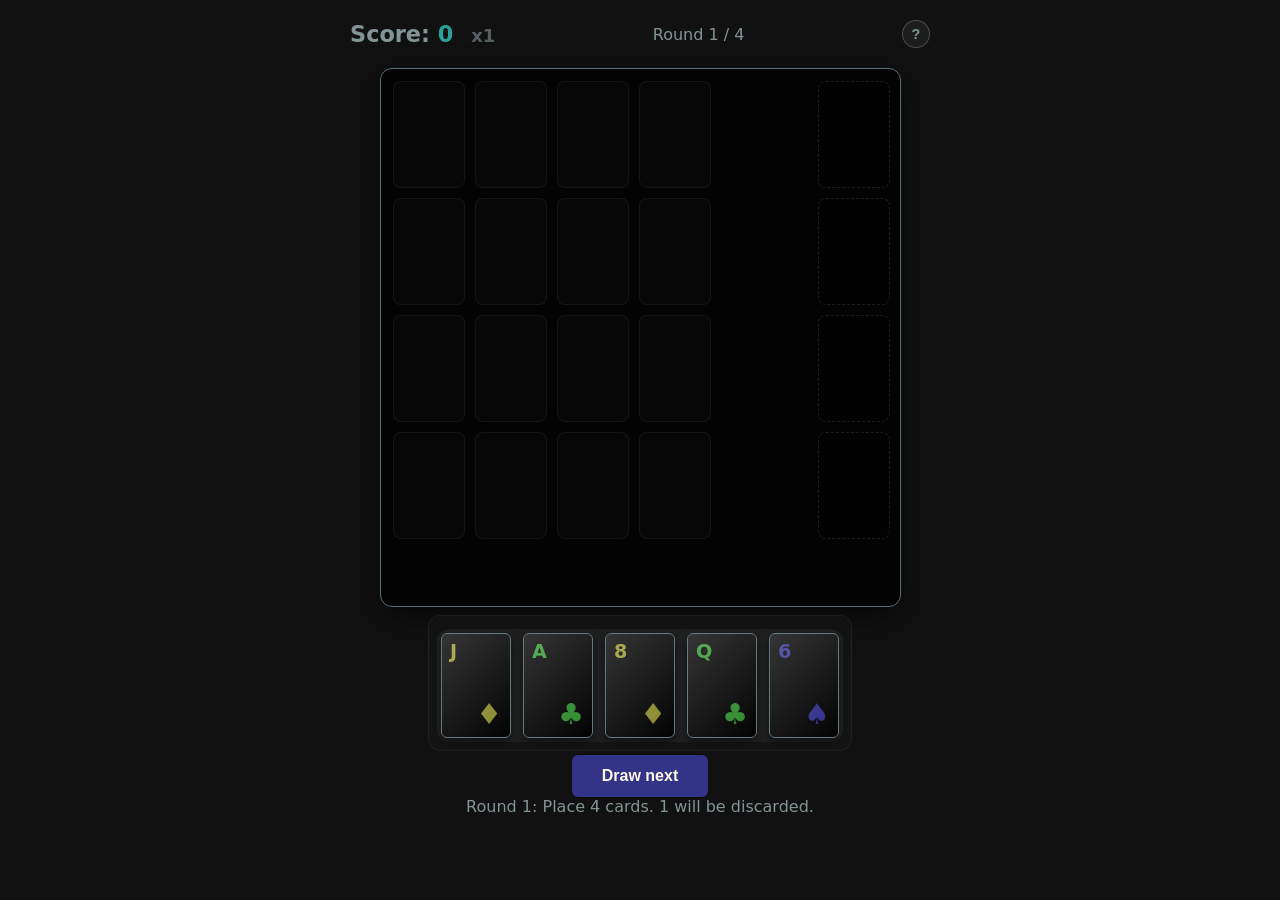
<file: index.html>
<!doctype html>
<html lang="en">
  <head>
    <meta charset="UTF-8" />
    <meta
      name="viewport"
      content="width=device-width, initial-scale=1.0, user-scalable=no"
    />
    <meta name="description" content="Apoquerar: Modern Poker Puzzle Game" />
    <meta name="theme-color" content="#000000" />
    <title>Apoquerar</title>
    <link rel="manifest" href="./manifest.json" />
    <link rel="stylesheet" href="style.css" />
    <link rel="icon" type="image/png" href="icon.png" />
  </head>
  <body>
    <header>
      <div class="header-top">
        <div class="header-info">
          <div class="stats">
            <span id="score-label">Score:</span>
            <span id="lbl-total-score" class="accent-text">0</span>
            <span
              id="multiplier-label"
              style="font-size: 0.8em; opacity: 0.6; margin-left: 10px"
              >x<span id="lbl-multiplier">1</span></span
            >
          </div>
          <div class="meta-info">Round <span id="lbl-round">1</span> / 4</div>
          <button id="btn-help" class="help-circle-btn">?</button>
        </div>
      </div>
    </header>

    <main id="game-container">
      <div id="board-assembly">
        <!-- Row 0 -->
        <div class="slot" data-r="0" data-c="0" style="grid-area: c00"></div>
        <div class="slot" data-r="0" data-c="1" style="grid-area: c01"></div>
        <div class="slot" data-r="0" data-c="2" style="grid-area: c02"></div>
        <div class="slot" data-r="0" data-c="3" style="grid-area: c03"></div>
        <div
          id="row-score-0"
          class="score-slot row-score"
          style="grid-area: r0s"
        ></div>
        <div id="discard-0" class="discard-slot" style="grid-area: d0"></div>

        <!-- Row 1 -->
        <div class="slot" data-r="1" data-c="0" style="grid-area: c10"></div>
        <div class="slot" data-r="1" data-c="1" style="grid-area: c11"></div>
        <div class="slot" data-r="1" data-c="2" style="grid-area: c12"></div>
        <div class="slot" data-r="1" data-c="3" style="grid-area: c13"></div>
        <div
          id="row-score-1"
          class="score-slot row-score"
          style="grid-area: r1s"
        ></div>
        <div id="discard-1" class="discard-slot" style="grid-area: d1"></div>

        <!-- Row 2 -->
        <div class="slot" data-r="2" data-c="0" style="grid-area: c20"></div>
        <div class="slot" data-r="2" data-c="1" style="grid-area: c21"></div>
        <div class="slot" data-r="2" data-c="2" style="grid-area: c22"></div>
        <div class="slot" data-r="2" data-c="3" style="grid-area: c23"></div>
        <div
          id="row-score-2"
          class="score-slot row-score"
          style="grid-area: r2s"
        ></div>
        <div id="discard-2" class="discard-slot" style="grid-area: d2"></div>

        <!-- Row 3 -->
        <div class="slot" data-r="3" data-c="0" style="grid-area: c30"></div>
        <div class="slot" data-r="3" data-c="1" style="grid-area: c31"></div>
        <div class="slot" data-r="3" data-c="2" style="grid-area: c32"></div>
        <div class="slot" data-r="3" data-c="3" style="grid-area: c33"></div>
        <div
          id="row-score-3"
          class="score-slot row-score"
          style="grid-area: r3s"
        ></div>
        <div id="discard-3" class="discard-slot" style="grid-area: d3"></div>

        <!-- Footer -->
        <div
          id="col-score-0"
          class="score-slot col-score"
          style="grid-area: c0s"
        ></div>
        <div
          id="col-score-1"
          class="score-slot col-score"
          style="grid-area: c1s"
        ></div>
        <div
          id="col-score-2"
          class="score-slot col-score"
          style="grid-area: c2s"
        ></div>
        <div
          id="col-score-3"
          class="score-slot col-score"
          style="grid-area: c3s"
        ></div>
        <div id="corners-label-container" style="grid-area: corn"></div>
        <div
          id="discard-score"
          class="discard-score-container"
          style="grid-area: dres"
        ></div>
      </div>

      <div id="active-hand-container">
        <div id="active-hand" class="hand-row">
          <!-- 5 slots for the current hand -->
          <div class="hand-slot" id="hand-0"></div>
          <div class="hand-slot" id="hand-1"></div>
          <div class="hand-slot" id="hand-2"></div>
          <div class="hand-slot" id="hand-3"></div>
          <div class="hand-slot" id="hand-4"></div>
        </div>
      </div>

      <div id="controls">
        <button id="btn-next" class="primary-btn">Deal Cards</button>
        <button
          id="btn-restart"
          class="primary-btn"
          style="display: none; background: var(--accent)"
        >
          Play Again
        </button>
      </div>
    </main>

    <div id="message-area" class="message-area"></div>

    <div id="score-modal" class="modal-overlay" style="display: none">
      <div class="modal-content">
        <h2>Game Over</h2>
        <div class="modal-body">
          <div class="score-row">
            <span>Raw Score:</span> <span id="modal-raw-score">0</span>
          </div>
          <div class="score-row">
            <span>4 Corners:</span>
            <span id="modal-corners-status" class="status-badge">None</span>
          </div>
          <div class="score-row">
            <span>Discard Bonus:</span>
            <span id="modal-discard-status" class="status-badge">None</span>
          </div>
          <div class="score-row">
            <span>Final Multiplier:</span>
            <span id="modal-multiplier" class="accent-text">x1</span>
          </div>
          <hr />
          <div class="score-row total">
            <span>Total Score:</span> <span id="modal-total-score">0</span>
          </div>
          <div class="high-scores-section">
            <h3>Top Scores</h3>
            <div id="high-scores-list"></div>
          </div>
        </div>
        <button id="modal-close-btn" class="primary-btn">Play Again</button>
      </div>
    </div>

    <div id="help-modal" class="modal-overlay" style="display: none">
      <div class="modal-content help-modal-content">
        <h3>How to Play</h3>
        <div id="helpContent" class="help-scroll-area">
          <h4>
            A barebones version of
            <a href="https://www.puzzmo.com/game/pile-up-poker/"
              >Pile up Poker</a
            >
            by Zach Gage, playable for real in
            <a href="https://www.puzzmo.com/">Puzzmo</a>
          </h4>
          <hr />
          <p>
            <strong>Goal:</strong> Score the most points by forming poker hands
            on the 4x4 grid.
          </p>
          <p><strong>Rounds:</strong> 4 rounds. In each round:</p>
          <ul>
            <li>You are dealt 5 cards.</li>
            <li>Place 4 cards onto the grid.</li>
            <li>The 1 remaining card is discarded.</li>
          </ul>
          <p><strong>Scoring:</strong></p>
          <ul>
            <li>
              Hands are scored for each of the 4 rows, each of the 4 columns,
              and the 4 corners.
            </li>
            <li>
              Pairs (2 cards) and Three-of-a-Kind (3 cards) score as you place
              them.
            </li>
            <li>
              Straights, Flushes, Four-of-a-Kind, and Straight Flushes require 4
              cards in a line.
            </li>
            <li>
              Corner hands also score with 2, 3, or 4 cards and get a 2x score
              multiplier.
            </li>
          </ul>
          <p>
            <strong>Bonus:</strong> If all 9 scoring areas (4 rows, 4 columns, 1
            corners) form a valid poker hand at the end of the game, your final
            4-card discard pile is evaluated. If it also forms a hand, its score
            is tripled and added to your total!
          </p>
          <p>
            <strong>Discard Pile:</strong> The potential score of your discard
            pile is shown at the top left as you discard cards.
          </p>
        </div>
        <button id="help-close-btn" class="primary-btn">Close</button>
      </div>
    </div>

    <script type="module" src="script.js"></script>
  </body>
</html>
</file>
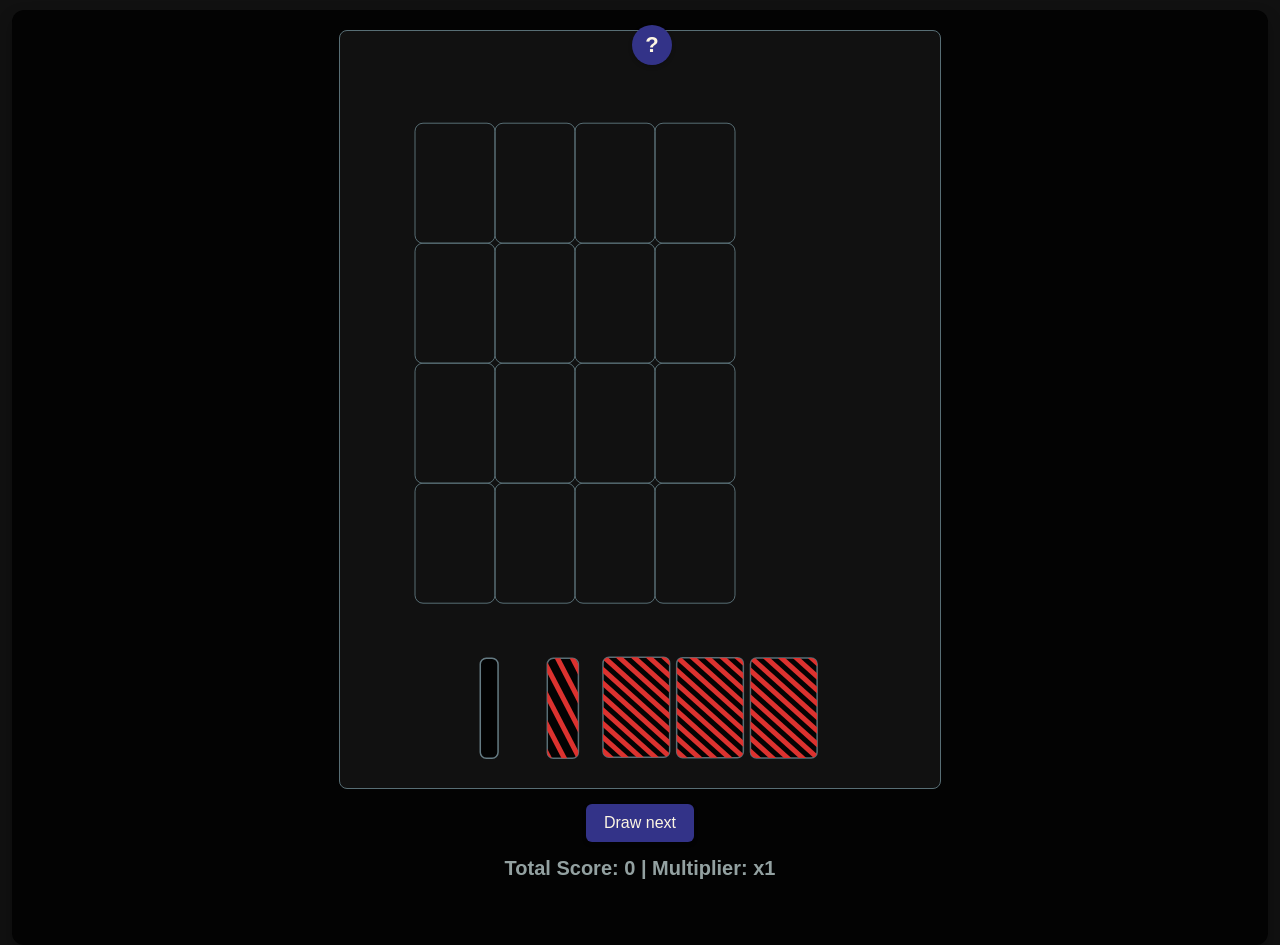
<file: old/index.html>
<!doctype html>
<html lang="en">
  <head>
    <meta charset="UTF-8" />
    <meta
      name="viewport"
      content="width=device-width, initial-scale=1.0, user-scalable=no"
    />
    <link rel="manifest" href="./manifest.json" />
    <link rel="icon" type="image/png" href="icon.png" />
    <title>Apoquerar</title>
    <link href="style.css" rel="stylesheet" />
  </head>
  <body>
    <div class="game-container">
      <div id="helpButtonContainer">
        <button id="helpButton">?</button>
      </div>
      <canvas id="gameCanvas"></canvas>
      <div id="controls">
        <button id="nextRoundButton">Start Game</button>
        <button id="playAgainButton" style="display: none">Play Again</button>
      </div>
      <div id="scoreBoard">Total Score: 0</div>
      <div class="message-area" id="gameMessagesArea"></div>
      <div id="highScores">
        <h3>High Scores</h3>
        <ul id="highScoresList"></ul>
      </div>
    </div>

    <div id="customAlertModal" class="modal">
      <div class="modal-content">
        <p id="customAlertMessage"></p>
        <button id="customAlertCloseButton" class="modal-close-button">
          OK
        </button>
      </div>
    </div>

    <div id="helpModal" class="modal">
      <div class="modal-content">
        <h3>How to Play</h3>
        <div id="helpContent"></div>
        <button id="helpModalCloseButton" class="modal-close-button">
          Close
        </button>
      </div>
    </div>
    <script type="module" src="script.js"></script>
  </body>
</html>
</file>
<file: style.css>
:root {
  --bg: #111; /* base03 */
  --bg-dark: #030303; /* base02 */
  --fg: #839496; /* base0 */
  --accent: #2aa198; /* cyan */
  --slot: #111;
  --tile: #030303;
  --tile-text: #839496;
  --success: #2aa198;
  --warning: #b58900;
  --danger: #dc322f;

  --card-width: 70px;
  --card-height: 105px;
  --gap: 12px;
}

@media (max-width: 500px) {
  :root {
    /* Fluid scaling: guaranteed fit on SE (10vh), expands on larger phones */
    --card-height: clamp(50px, 10vh, 95px);
    --card-width: calc(var(--card-height) * 0.66);
    --gap: clamp(1px, 0.4vh, 4px);
  }

  header {
    padding: 4px 10px;
  }
  .stats {
    font-size: 0.9rem;
  }
  .meta-info {
    font-size: 0.75rem;
  }

  #board-assembly {
    box-shadow: 0 10px 30px rgba(0, 0, 0, 0.5); /* Smaller shadow */
    padding: 4px;
  }
}

body {
  background: var(--bg);
  color: var(--fg);
  font-family:
    "Inter",
    system-ui,
    -apple-system,
    sans-serif;
  margin: 0;
  min-height: 100vh;
  display: flex;
  flex-direction: column;
  align-items: center;
  overflow-x: hidden;
  overflow-y: auto;
  user-select: none;
  -webkit-tap-highlight-color: transparent;
}

header {
  padding: 20px;
  width: 100%;
  display: flex;
  justify-content: center;
}

.header-top {
  display: flex;
  align-items: center;
  justify-content: space-between;
  max-width: 600px;
  width: 100%;
  padding: 0 10px;
  box-sizing: border-box;
}

.header-info {
  display: flex;
  flex-direction: row;
  justify-content: space-between;
  align-items: center;
  gap: 20px;
  width: 100%;
}

.stats {
  font-size: 1.4rem;
  font-weight: 700;
}

.accent-text {
  color: var(--accent);
}

@media (max-width: 500px) {
  header {
    padding: 8px 16px;
    width: 100%;
    box-sizing: border-box;
  }
  .header-info {
    display: flex;
    flex-direction: row;
    justify-content: space-between;
    align-items: center;
    width: 100%;
    gap: 10px;
  }
  .header-top {
    width: 100%;
    margin-bottom: 0;
  }
  .stats {
    font-size: 1rem;
  }
  .meta-info {
    font-size: 0.8rem;
    opacity: 0.8;
    white-space: nowrap;
  }
}

#game-container {
  display: flex;
  flex-direction: column;
  align-items: center;
  justify-content: center;
  gap: 4px;
  padding: 0;
  width: 100%;
  max-width: 800px;
  margin: 0 auto;
}

#board-assembly {
  display: grid;
  gap: var(--gap);
  padding: 12px;
  background: var(--bg-dark);
  border-radius: 12px;
  border: 1.5px solid #586e75; /* base01 */
  box-shadow: 0 10px 30px rgba(0, 0, 0, 0.6);
  position: relative;

  /* Desktop Layout: 6 columns x 5 rows */
  /* Col widths: 4x Cards, 1x Row Scores (85px), 1x Discard (var(--card-width)) */
  grid-template-columns: repeat(4, var(--card-width)) 85px var(--card-width);
  /* Row heights: 4x Cards, 1x Column Scores (45px) */
  grid-template-rows: repeat(4, var(--card-height)) 45px;
  grid-template-areas:
    "c00 c01 c02 c03 r0s d0"
    "c10 c11 c12 c13 r1s d1"
    "c20 c21 c22 c23 r2s d2"
    "c30 c31 c32 c33 r3s d3"
    "c0s c1s c2s c3s . dres";
}

@media (max-width: 500px) {
  #board-assembly {
    padding: 6px; /* Tight padding */
    border-radius: 12px;

    /* Mobile Layout: 5 columns x 6 rows */
    /* Use relative widths for labels to avoid horizontal overflow on SE */
    grid-template-columns: repeat(4, var(--card-width)) minmax(40px, 1fr);
    /* Shrink the column score row effectively */
    grid-template-rows: repeat(4, var(--card-height)) minmax(20px, 0.4fr) var(
        --card-height
      );
    grid-template-areas:
      "c00 c01 c02 c03 r0s"
      "c10 c11 c12 c13 r1s"
      "c20 c21 c22 c23 r2s"
      "c30 c31 c32 c33 r3s"
      "c0s c1s c2s c3s ."
      "d0  d1  d2  d3  dres";

    gap: 8px;
  }
}

.score-slot {
  display: flex;
  justify-content: center;
  align-items: center;
  pointer-events: none;
}

/* Row scores need a specific height to match cards if they are auto-sized elsewhere */
.row-score {
  min-height: var(--card-height);
}

.col-score {
  min-width: var(--card-width);
  padding-top: 5px;
}

.hand-label {
  display: flex;
  flex-direction: column;
  justify-content: center;
  align-items: center;
  background: rgba(56, 189, 248, 0.15);
  color: var(--fg);
  border: 1px solid rgba(56, 189, 248, 0.3);
  padding-right: 0.3rem;
  padding-left: 0.3rem;
  padding-top: 0.1rem;
  padding-bottom: 0.1rem;
  box-sizing: border-box;
  border-radius: 3px;
  font-size: 0.6rem; /* Slightly smaller */
  font-weight: 800;
  text-transform: uppercase;
  white-space: nowrap;
  animation: label-pop 0.3s cubic-bezier(0.175, 0.885, 0.32, 1.275) backwards;
  backdrop-filter: blur(4px);
  text-align: center;
}

.hand-label.vertical {
  writing-mode: vertical-rl;
  text-orientation: upright;
  line-height: 1.1;
  letter-spacing: -2px;
}

#corners-label-container {
  position: absolute;
  top: -15px; /* Float above the grid */
  left: 50%;
  transform: translateX(-50%);
  display: flex;
  justify-content: center;
  align-items: center;
  pointer-events: none;
  z-index: 100;
}

.corners-label {
  background: var(--warning);
  color: #000;
  padding: 6px 14px;
  border-radius: 20px;
  font-size: 0.75rem;
  font-weight: 900;
  text-transform: uppercase;
  white-space: nowrap;
  box-shadow: 0 4px 15px rgba(245, 158, 11, 0.5);
  animation: corners-pop 0.3s cubic-bezier(0.175, 0.885, 0.32, 1.275) backwards;
  text-align: center;
  border: 2px solid #000;
}

@media (max-width: 500px) {
  .corners-label {
    font-size: 0.65rem;
    padding: 4px 10px;
    top: -10px;
  }
}

@keyframes corners-pop {
  0% {
    transform: scale(0.5);
    opacity: 0;
  }
  100% {
    transform: scale(1);
    opacity: 1;
  }
}

.hand-label.vertical span {
  margin-top: 6px;
  display: block;
}

.hand-label span {
  font-size: 0.8em;
  opacity: 0.8;
  color: var(--accent);
}

@keyframes label-pop {
  0% {
    transform: scale(0.5);
    opacity: 0;
  }
  100% {
    transform: scale(1);
    opacity: 1;
  }
}

.slot {
  width: var(--card-width);
  height: var(--card-height);
  background: rgba(255, 255, 255, 0.02);
  border-radius: 8px;
  border: 1px solid rgba(255, 255, 255, 0.05);
  transition: background 0.3s;
}

.slot:hover {
  background: rgba(255, 255, 255, 0.05);
}

#sidebar {
  display: flex;
  flex-direction: column;
  gap: 15px;
  background: rgba(255, 255, 255, 0.02);
  backdrop-filter: blur(5px);
  padding: 20px;
  border-radius: 16px;
  border: 1px solid rgba(255, 255, 255, 0.05);
}

#sidebar h3 {
  margin: 0;
  font-size: 0.7rem;
  font-weight: 800;
  letter-spacing: 0.1rem;
  text-transform: uppercase;
  opacity: 0.4;
  text-align: center;
}

.discard-container {
  display: flex;
  flex-direction: column;
  gap: var(--gap);
}

.discard-slot {
  width: var(--card-width);
  height: var(--card-height);
  background: rgba(0, 0, 0, 0.2);
  border-radius: 8px;
  border: 1px dashed rgba(255, 255, 255, 0.1);
}

@media (max-width: 500px) {
  .discard-container {
    gap: 4px;
  }
}

.discard-score-container {
  display: flex;
  justify-content: center;
  align-items: center;
  min-height: 40px;
}

#active-hand-container {
  margin-top: 4px;
  padding: 8px;
  background: rgba(255, 255, 255, 0.02);
  backdrop-filter: blur(5px);
  border-radius: 12px;
  border: 1px solid rgba(255, 255, 255, 0.05);
}

.hand-row {
  display: flex;
  gap: var(--gap);
}

.hand-slot {
  width: var(--card-width);
  height: var(--card-height);
  background: var(--slot);
  border-radius: 6px;
}

/* Card Component */
.card {
  width: var(--card-width);
  height: var(--card-height);
  background: #030303; /* Authentic base02 */
  color: #839496; /* Authentic base0 */
  border-radius: 6px; /* Original radius */
  display: flex;
  flex-direction: column;
  justify-content: space-between;
  padding: 8px;
  box-sizing: border-box;
  font-weight: 800;
  border: 1.5px solid #657b83; /* Authentic base00 */
  box-shadow: 0 4px 8px rgba(0, 0, 0, 0.5); /* Subtle shadow */
  cursor: grab;
  position: relative;
  transition:
    transform 0.2s ease,
    box-shadow 0.2s ease;
  z-index: 10;
  overflow: hidden;
}

.card:hover {
  transform: translateY(-2px);
  box-shadow: 0 8px 16px rgba(0, 0, 0, 0.6);
}

.card.dragging {
  background: #444 !important; /* Authentic violet */
  opacity: 0.8;
  transform: scale(1.05);
  box-shadow: 0 10px 20px rgba(0, 0, 0, 0.8);
  z-index: 1000;
  transition: none !important; /* Eliminate lag during movement */
}

/* Touch-specific dragging logic to allow slot detection via document.elementFromPoint */
.card.touch-dragging {
  pointer-events: none;
}

.card.suit-H {
  color: #933;
}
.card.suit-D {
  color: #993;
}
.card.suit-S {
  color: #339;
}
.card.suit-C {
  color: #393;
}

.card.active {
  border: 2.5px solid #b58900; /* Authentic yellow */
}

.card.locked {
  background: #030303;
  opacity: 0.7;
  cursor: default;
  border-color: #586e75; /* base01 */
  transform: scale(1);
}

.card.locked .suit {
  opacity: 0.5;
}

.card .rank {
  font-size: 1.2rem;
  line-height: 1;
}
.card .suit {
  font-size: 1.8rem;
  align-self: flex-end;
  line-height: 1;
  opacity: 0.9;
}

@media (max-width: 500px) {
  .card .rank {
    font-size: 1rem;
  }
  .card .suit {
    font-size: 1.4rem;
  }
  .card {
    padding: 4px;
  }
}

.card::after {
  content: "";
  position: absolute;
  top: 0;
  left: 0;
  right: 0;
  bottom: 0;
  background: linear-gradient(
    135deg,
    rgba(255, 255, 255, 0.2) 0%,
    transparent 100%
  );
  pointer-events: none;
}

/* Buttons */
.primary-btn {
  background: #338; /* blue */
  color: #fdf6e3; /* base3 */
  border: none;
  padding: 12px 30px;
  border-radius: 6px;
  font-weight: bold;
  font-size: 1rem;
  cursor: pointer;
  box-shadow: 0 2px 4px rgba(0, 0, 0, 0.2);
  transition: background-color 0.2s;
}

.primary-btn:hover {
  background-color: #2aa198; /* cyan */
  transform: none;
}

.primary-btn:active {
  transform: translateY(0);
}

@media (max-width: 500px) {
  .primary-btn {
    padding: 8px 16px;
    font-size: 0.9rem;
  }
  #message-area {
    height: auto;
    min-height: 20px;
    font-size: 0.7rem;
    padding: 2px;
  }
}

/* Authentic Bouncy Deal Animation */
@keyframes card-bounce {
  0% {
    transform: translateY(-400px) scale(0.8);
    opacity: 0;
  }
  60% {
    transform: translateY(20px) scale(1.05);
    opacity: 1;
  }
  80% {
    transform: translateY(-10px) scale(0.98);
  }
  100% {
    transform: translateY(0) scale(1);
    opacity: 1;
  }
}

.card.new {
  animation: card-bounce 0.6s cubic-bezier(0.34, 1.56, 0.64, 1) backwards;
}

/* Ensure controls are visible on small screens */
@media (max-width: 600px) {
  #layout-wrapper {
    gap: 15px;
  }
  #sidebar {
    display: none; /* Removed in favor of unified grid */
  }
  .discard-container {
    flex-direction: row;
  }
  #board-container {
    order: 1;
    padding: 15px;
  }
}

/* Modal Styling */
.modal-overlay {
  position: fixed;
  top: 0;
  left: 0;
  right: 0;
  bottom: 0;
  background: rgba(0, 0, 0, 0.85);
  backdrop-filter: blur(8px);
  display: flex;
  justify-content: center;
  align-items: center;
  z-index: 2000;
  animation: fade-in 0.3s ease;
}

.modal-content {
  background: #1e293b;
  padding: 24px;
  border-radius: 12px;
  width: auto;
  min-width: 280px;
  max-width: 500px;
  border: 1px solid rgba(255, 255, 255, 0.1);
  box-shadow: 0 25px 50px -12px rgba(0, 0, 0, 0.5);
  text-align: center;
  margin: 20px;
  animation: label-pop 0.4s cubic-bezier(0.175, 0.885, 0.32, 1.275);
}

.modal-content h2 {
  margin-top: 0;
  font-size: 2rem;
  color: var(--accent);
  text-transform: uppercase;
  letter-spacing: 2px;
}

.modal-body {
  margin: 30px 0;
}

.score-row {
  display: flex;
  justify-content: space-between;
  margin-bottom: 12px;
  font-size: 1.1rem;
  opacity: 0.9;
}

.score-row.total {
  font-size: 1.8rem;
  font-weight: 800;
  margin-top: 20px;
  color: var(--fg);
}

.status-badge {
  font-size: 0.8rem;
  padding: 2px 8px;
  border-radius: 12px;
  background: rgba(255, 255, 255, 0.1);
  font-weight: 700;
}

.status-badge.active {
  background: var(--warning);
  color: #000;
}

@keyframes fade-in {
  from {
    opacity: 0;
  }
  to {
    opacity: 1;
  }
}

.high-scores-section {
  margin-top: 24px;
  padding-top: 16px;
  border-top: 1px solid rgba(255, 255, 255, 0.1);
}

.high-scores-section h3 {
  font-size: 0.9rem;
  text-transform: uppercase;
  letter-spacing: 1px;
  opacity: 0.6;
  margin-bottom: 12px;
}

#high-scores-list {
  display: flex;
  flex-direction: column;
  gap: 8px;
}

#active-hand {
  display: flex;
  justify-content: center;
  gap: var(--gap);
  padding: 4px; /* Tighter padding */
  background: rgba(255, 255, 255, 0.05);
  border-radius: 12px;
  margin-top: 5px;
  max-width: 100vw;
  box-sizing: border-box;
}

.high-score-entry {
  display: flex;
  justify-content: space-between;
  font-size: 0.9rem;
  padding: 4px 12px;
  background: rgba(255, 255, 255, 0.03);
  border-radius: 8px;
}

.high-score-entry.new-record {
  background: rgba(56, 189, 248, 0.2);
  border: 1px solid rgba(56, 189, 248, 0.4);
  animation: glow 1.5s ease-in-out infinite alternate;
}

@keyframes glow {
  from {
    box-shadow: 0 0 5px rgba(56, 189, 248, 0.2);
  }
  to {
    box-shadow: 0 0 15px rgba(56, 189, 248, 0.5);
  }
}

/* Help Button */
.help-circle-btn {
  width: 28px;
  height: 28px;
  border-radius: 50%;
  border: 1px solid rgba(255, 255, 255, 0.2);
  background: rgba(255, 255, 255, 0.05);
  color: var(--fg);
  font-weight: 900;
  font-size: 0.9rem;
  cursor: pointer;
  display: flex;
  align-items: center;
  justify-content: center;
  transition: all 0.2s ease;
  flex-shrink: 0;
}

.help-circle-btn:hover {
  background: rgba(255, 255, 255, 0.15);
  transform: scale(1.1);
  border-color: var(--accent);
}

/* Modal Extensions */
.help-modal-content {
  max-width: 500px;
  max-height: 90vh;
  display: flex;
  flex-direction: column;
  padding: 20px 24px;
}

.help-scroll-area {
  flex: 1;
  overflow-y: auto;
  text-align: left;
  padding: 0 5px;
  margin-bottom: 15px;
}

.help-scroll-area p {
  line-height: 1.5;
  margin-bottom: 15px;
  opacity: 0.9;
  font-size: 0.95rem;
  text-align: justify;
}

.help-scroll-area ul {
  padding-left: 20px;
  margin-bottom: 15px;
}

.help-scroll-area li {
  margin-bottom: 8px;
  opacity: 0.8;
  font-size: 0.92rem;
  line-height: 1.4;
}

.help-scroll-area a {
  color: var(--accent);
  text-decoration: underline;
  text-decoration-thickness: 1px;
  text-underline-offset: 2px;
}

.help-scroll-area a:hover {
  filter: brightness(1.2);
}

.help-scroll-area h4 {
  font-size: 0.95rem;
  font-weight: 700;
  margin-bottom: 12px;
  line-height: 1.4;
  color: #fff;
  text-align: justify;
}

.help-scroll-area hr {
  border: none;
  border-top: 1px solid rgba(255, 255, 255, 0.1);
  margin: 15px 0;
}
</file>
<file: old/style.css>
/* Solarized Dark Palette */
:root {
  --base03: #111; /* Background */
  --base02: #030303; /* Darker Background tones / Card Background */
  --base01: #586e75; /* Comments, Grid lines */
  --base00: #657b83; /* Default Text */
  --base0: #839496; /* Lighter Text */
  --base1: #93a1a1; /* Even Lighter Text */
  --base2: #eee8d5;
  --base3: #fdf6e3;
  --yellow: #b58900; /* Highlight border, score text */
  --orange: #cb4b16; /* Red Suits */
  --red: #dc322f;
  --magenta: #d33682;
  --violet: #444; /* Dragging card highlight */
  --blue: #338; /* Buttons */
  --cyan: #2aa198; /* Black Suits, Button Hover */
  --green: #859900;
}

body {
  font-family: "Inter", "Arial", sans-serif;
  display: flex;
  flex-direction: column;
  align-items: center;
  background-color: var(--base03);
  margin: 0;
  padding-top: 10px;
  color: var(--base0);
  position: relative;
  overscroll-behavior-y: contain; /* Prevent pull-to-refresh on body */
}
.game-container {
  display: flex;
  flex-direction: column;
  align-items: center;
  background-color: var(--base02);
  padding: 20px;
  border-radius: 12px;
  box-shadow: 0 8px 16px rgba(0, 0, 0, 0.3);
  max-width: 95vw;
  width: 100%;
  position: relative;
}
canvas {
  border: 1px solid var(--base01);
  background-color: var(--base03);
  cursor: default;
  border-radius: 8px;
  max-width: 100%;
  height: auto;
  touch-action: none; /* Important for preventing default touch actions like pan/zoom on canvas */
}
#controls {
  margin-top: 15px;
  margin-bottom: 15px;
  display: flex;
  gap: 10px;
}
button {
  padding: 10px 18px;
  font-size: 16px;
  cursor: pointer;
  border-radius: 6px;
  border: none;
  background-color: var(--blue);
  color: var(--base3);
  transition: background-color 0.3s ease;
  box-shadow: 0 2px 4px rgba(0, 0, 0, 0.2);
}
button:hover {
  background-color: var(--cyan);
}
button:disabled {
  background-color: var(--base01);
  color: var(--base00);
  cursor: not-allowed;
}
#scoreBoard {
  margin-bottom: 15px;
  font-size: 20px;
  font-weight: bold;
  color: var(--base1);
}
#highScores {
  display: none;
  text-align: left;
  width: clamp(300px, 90%, 500px);
  padding: 15px;
  background-color: var(--base02);
  border: 1px solid var(--base01);
  border-radius: 8px;
  margin-top: 10px;
}
#highScores h3 {
  margin-top: 0;
  margin-bottom: 10px;
  text-align: center;
  color: var(--blue);
}
#highScores ul {
  list-style-type: decimal;
  padding-left: 30px;
  margin: 0;
}
#highScores li {
  margin-bottom: 5px;
  font-size: 14px;
  color: var(--base0);
}
.message-area {
  min-height: 20px;
  margin-top: 10px;
  font-size: 14px;
  color: var(--green);
  text-align: center;
  width: 100%;
}

.modal {
  display: none;
  position: fixed;
  z-index: 1000;
  left: 0;
  top: 0;
  width: 100%;
  height: 100%;
  overflow: auto;
  background-color: rgba(0, 0, 0, 0.7);
  padding-top: 60px;
  align-items: center;
  justify-content: center;
}
.modal-content {
  background-color: var(--base02);
  color: var(--base1);
  padding: 25px;
  border: 1px solid var(--base01);
  width: 90%;
  max-width: 480px;
  border-radius: 8px;
  text-align: center;
  box-shadow: 0 5px 15px rgba(0, 0, 0, 0.5);
  font-size: 15px;
}
.modal-content p {
  margin-bottom: 12px;
  font-size: inherit;
  line-height: 1.5;
}
.modal-close-button {
  background-color: var(--blue);
  color: var(--base3);
  padding: 12px 24px;
  border: none;
  border-radius: 5px;
  cursor: pointer;
  font-size: 16px;
  margin-top: 10px;
}
.modal-close-button:hover {
  background-color: var(--cyan);
}

#helpButtonContainer {
  position: absolute;
  top: 15px;
  right: calc(50% - 2rem);
  z-index: 100;
}

#helpButton {
  background-color: var(--blue);
  color: var(--base3);
  border: none;
  border-radius: 50%;
  width: 40px;
  height: 40px;
  font-size: 22px;
  font-weight: bold;
  cursor: pointer;
  box-shadow: 0 2px 4px rgba(0, 0, 0, 0.2);
  display: flex;
  align-items: center;
  justify-content: center;
  line-height: 1;
}
#helpButton:hover {
  background-color: var(--cyan);
}

#helpModal .modal-content h3 {
  color: var(--blue);
  margin-top: 0;
  margin-bottom: 20px;
  font-size: 1.5em;
}

#helpModal a {
  color: var(--yellow);
}

#helpContent {
  text-align: left;
  max-height: 60vh;
  overflow-y: auto;
  padding-right: 15px;
  font-size: 0.95em;
}
#helpContent ul {
  list-style-position: outside;
  padding-left: 25px;
  margin-top: 8px;
  margin-bottom: 12px;
}
#helpContent li {
  margin-bottom: 10px;
  line-height: 1.6;
}
#helpContent p {
  margin-bottom: 12px;
  line-height: 1.6;
}
#helpContent strong {
  color: var(--base1);
}
</file>
